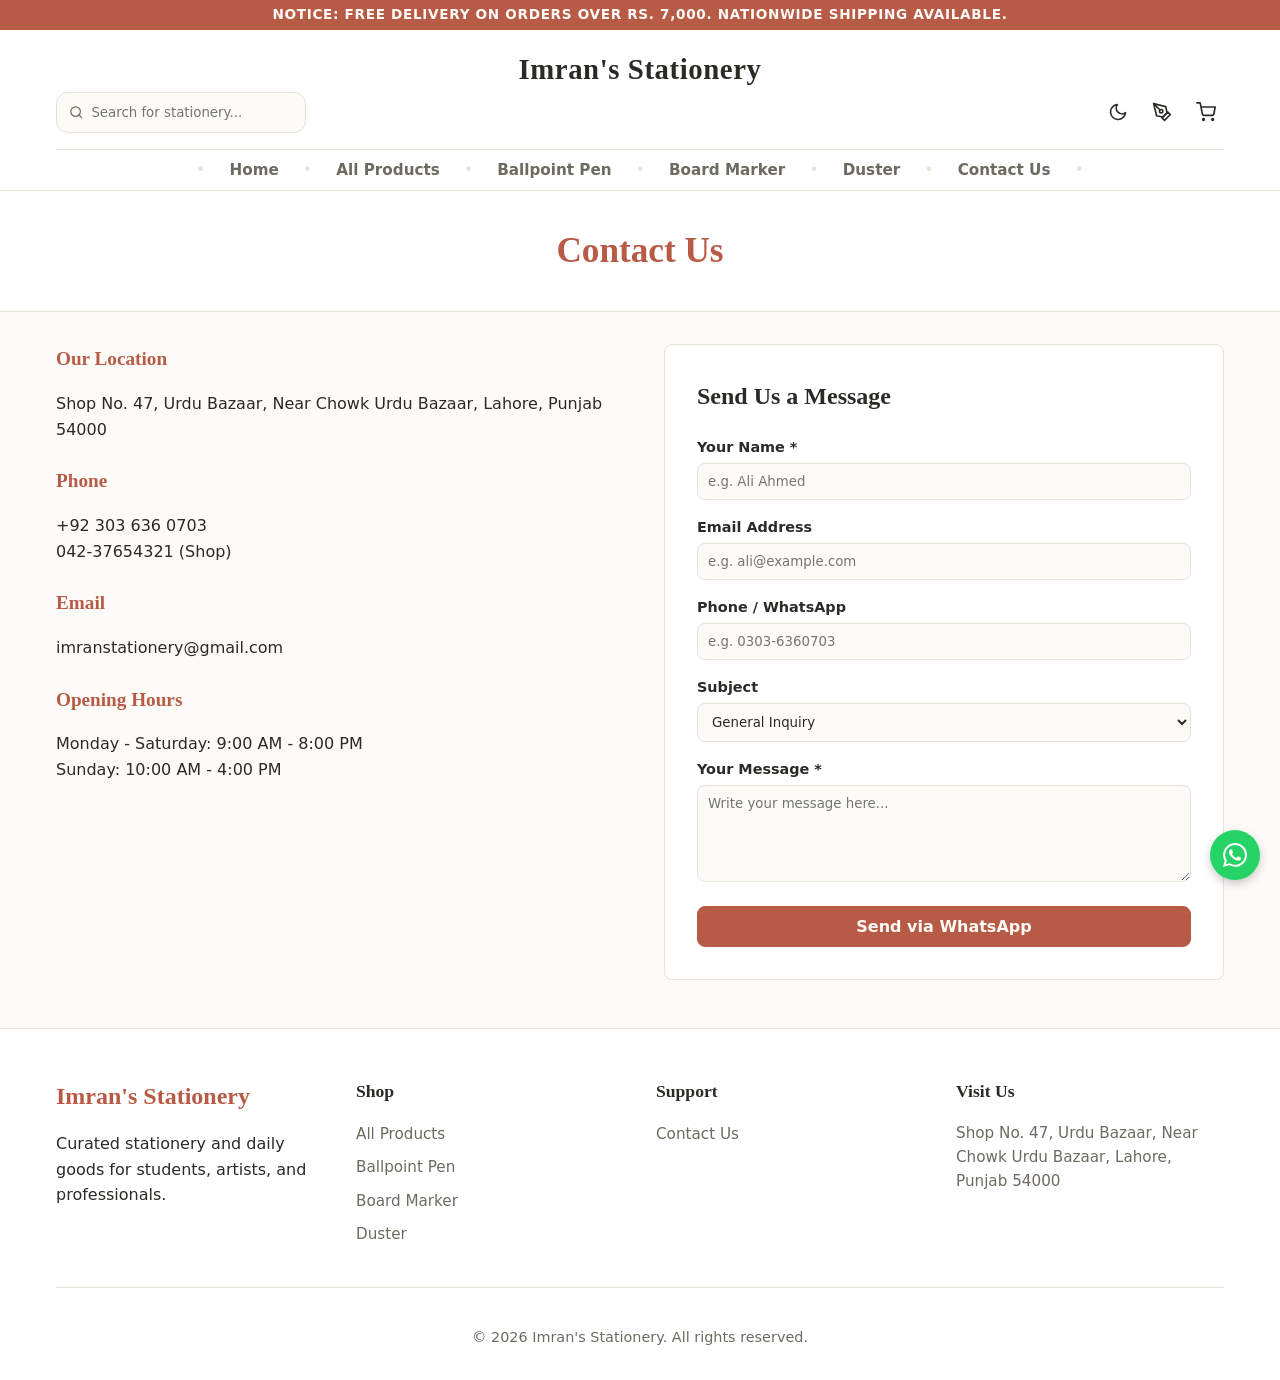
<file: contact.html>
<!DOCTYPE html>
<html lang="en">
<head>
  <meta charset="UTF-8" />
  <meta name="color-scheme" content="light">
  <meta name="viewport" content="width=device-width, initial-scale=1.0" />
  <meta name="description" content="Contact Imran's Stationery - Urdu Bazaar, Lahore. Phone, WhatsApp, email or visit us." />
  <title>Contact - Imran's Stationery</title>
  <link rel="stylesheet" href="css/style.css?v=7" />
  <link rel="icon" href="images/placeholder.svg" />
  <script src="js/config.js?v=7"></script>
  <meta property="og:title" content="Contact Us - Imran's Stationery" />
  <meta property="og:description" content="Get in touch with Imran's Stationery." />
  <meta property="og:image" content="images/placeholder.svg" />
  <!-- UPDATE og:url to the real domain before going live -->
  <meta property="og:url" content="https://imransstationery.example.com/contact.html" />
</head>
<body class="contact-page">

  <!-- Injected Header -->
  <div id="layout-header"></div>

  <main>
    <div class="page-banner">
      <div class="container">
        <h1>Contact Us</h1>
      </div>
    </div>

    <section class="contact-section" aria-labelledby="contact-heading">
      <div class="container">
        <h2 class="visually-hidden" id="contact-heading">Contact Details</h2>

        <div class="contact-grid">
          <div class="contact-info">
            <div class="contact-item">
              <div>
                <h3>Our Location</h3>
                <p data-address></p>
              </div>
            </div>

            <div class="contact-item">
              <div>
                <h3>Phone</h3>
                <p>
                  <a href="#" data-phone></a><br />
                  <a href="#" data-shop-phone></a> (Shop)
                </p>
              </div>
            </div>

            <div class="contact-item">
              <div>
                <h3>Email</h3>
                <p><a href="#" data-email></a></p>
              </div>
            </div>

            <div class="contact-item">
              <div>
                <h3>Opening Hours</h3>
                <p>
                  Monday - Saturday: 9:00 AM - 8:00 PM<br />
                  Sunday: 10:00 AM - 4:00 PM
                </p>
              </div>
            </div>
          </div>

          <div class="contact-form-card">
            <h2>Send Us a Message</h2>
            <form id="contact-form" novalidate>
              <div class="form-group">
                <label for="name">Your Name *</label>
                <input type="text" id="name" name="name" placeholder="e.g. Ali Ahmed" required />
              </div>
              <div class="form-group">
                <label for="email">Email Address</label>
                <input type="email" id="email" name="email" placeholder="e.g. ali@example.com" />
              </div>
              <div class="form-group">
                <label for="phone">Phone / WhatsApp</label>
                <input type="tel" id="phone" name="phone" data-phone-placeholder />
              </div>
              <div class="form-group">
                <label for="subject">Subject</label>
                <select id="subject" name="subject">
                  <option value="general">General Inquiry</option>
                  <option value="order">Place a Bulk Order</option>
                  <option value="availability">Product Availability</option>
                  <option value="other">Other</option>
                </select>
              </div>
              <div class="form-group" id="other-subject-group" style="display: none;">
                <label for="other-subject">Please specify</label>
                <input type="text" id="other-subject" name="other-subject" placeholder="What is this regarding?" />
              </div>
              <div class="form-group">
                <label for="message">Your Message *</label>
                <textarea id="message" name="message" rows="5" placeholder="Write your message here..." required></textarea>
              </div>
              <button type="submit" class="btn btn-primary btn-block">Send via WhatsApp</button>
              <div id="form-feedback" class="form-feedback" role="alert" aria-live="assertive"></div>
            </form>
          </div>
        </div>
      </div>
    </section>
  </main>

  <!-- Injected Footer & Cart -->
  <div id="layout-footer"></div>
  <div id="layout-cart"></div>

  <script src="js/layout.js?v=7"></script>
  <script src="js/cart.js?v=7"></script>
  <script src="js/contact.js?v=7"></script>

</body>
</html>
</file>
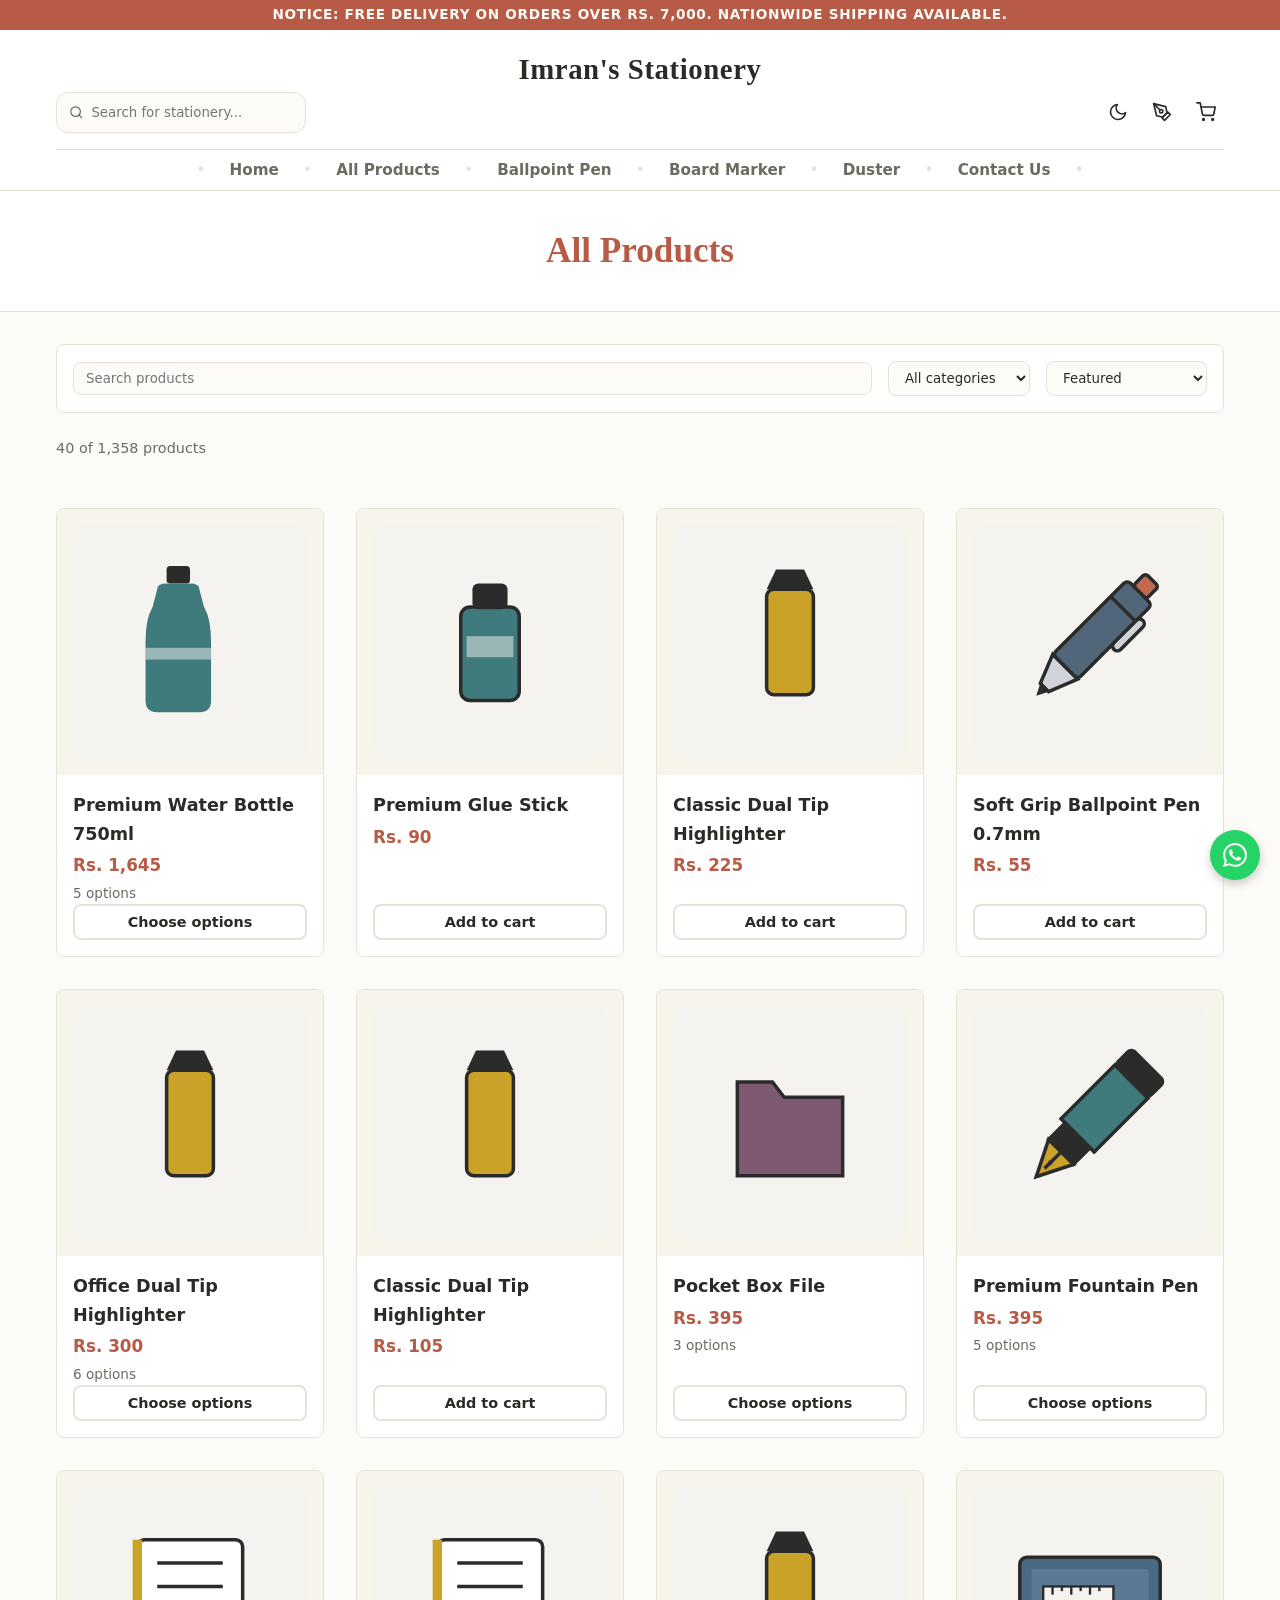
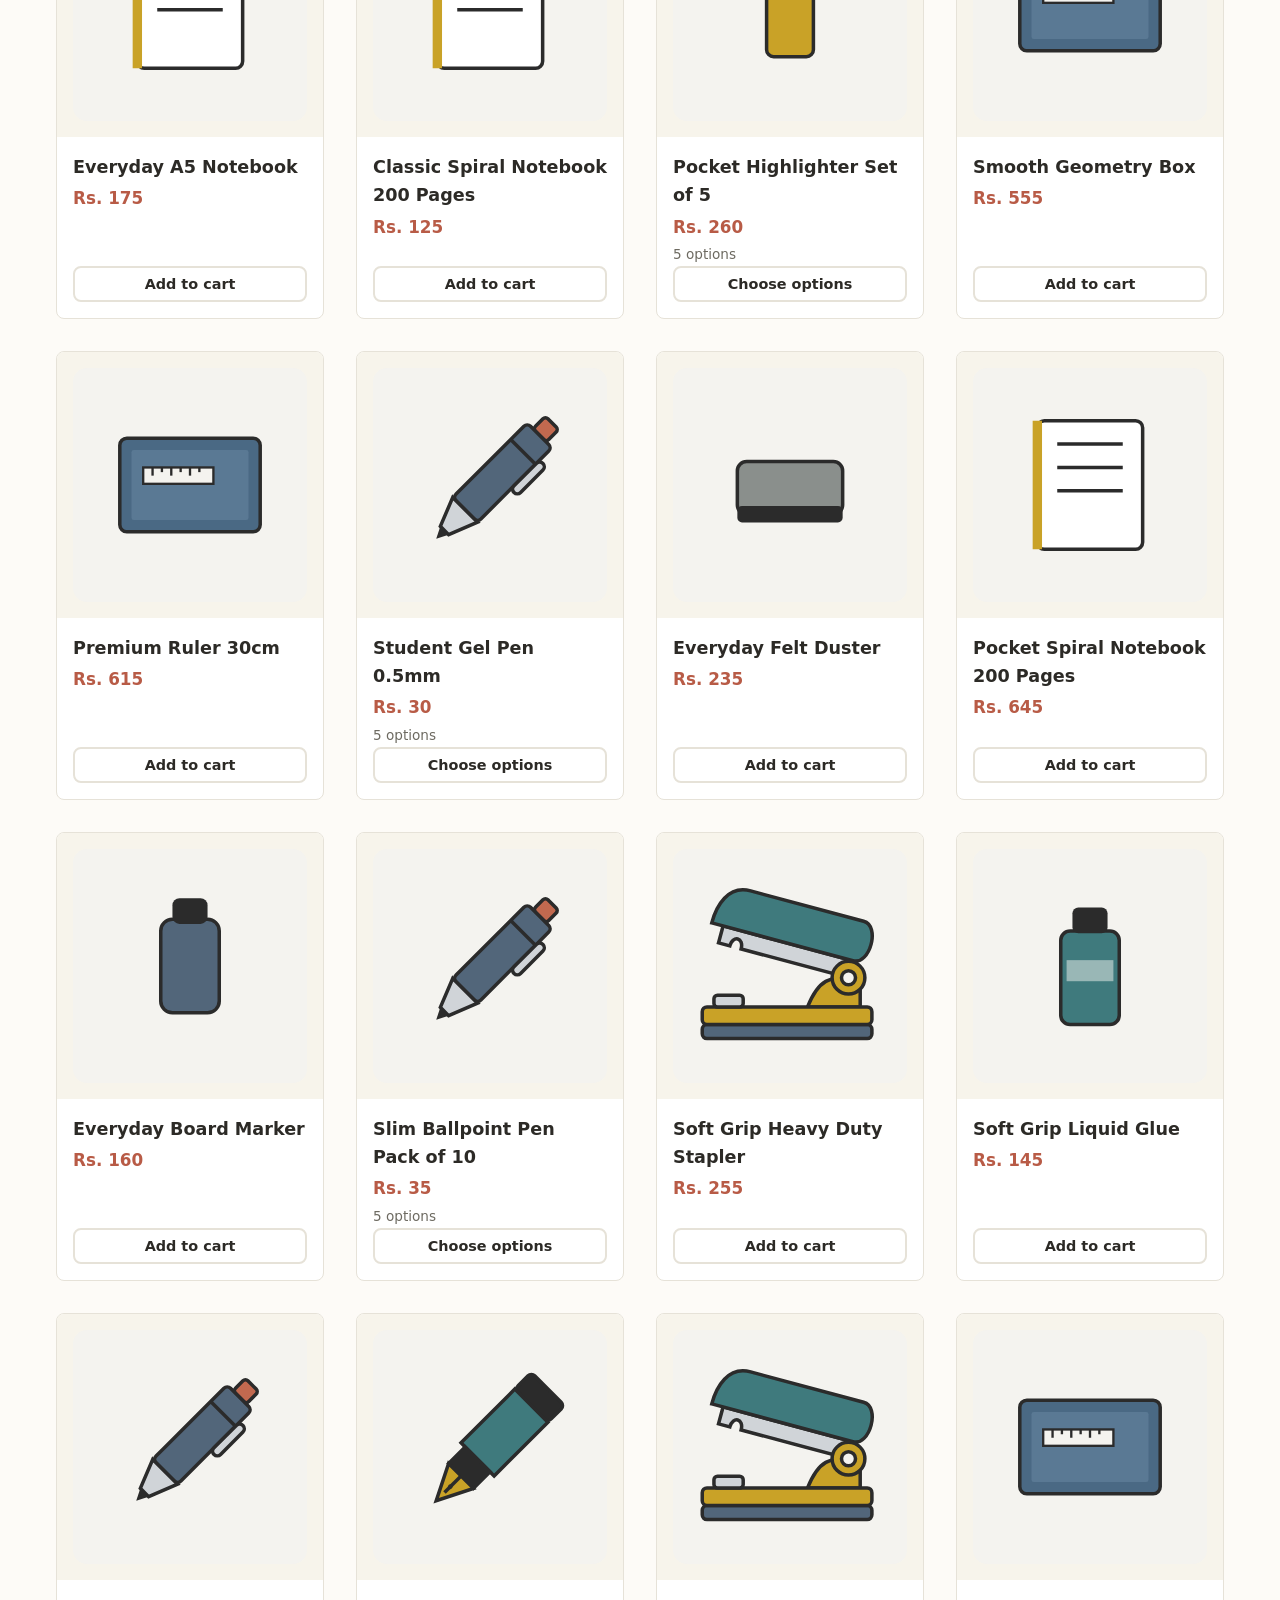
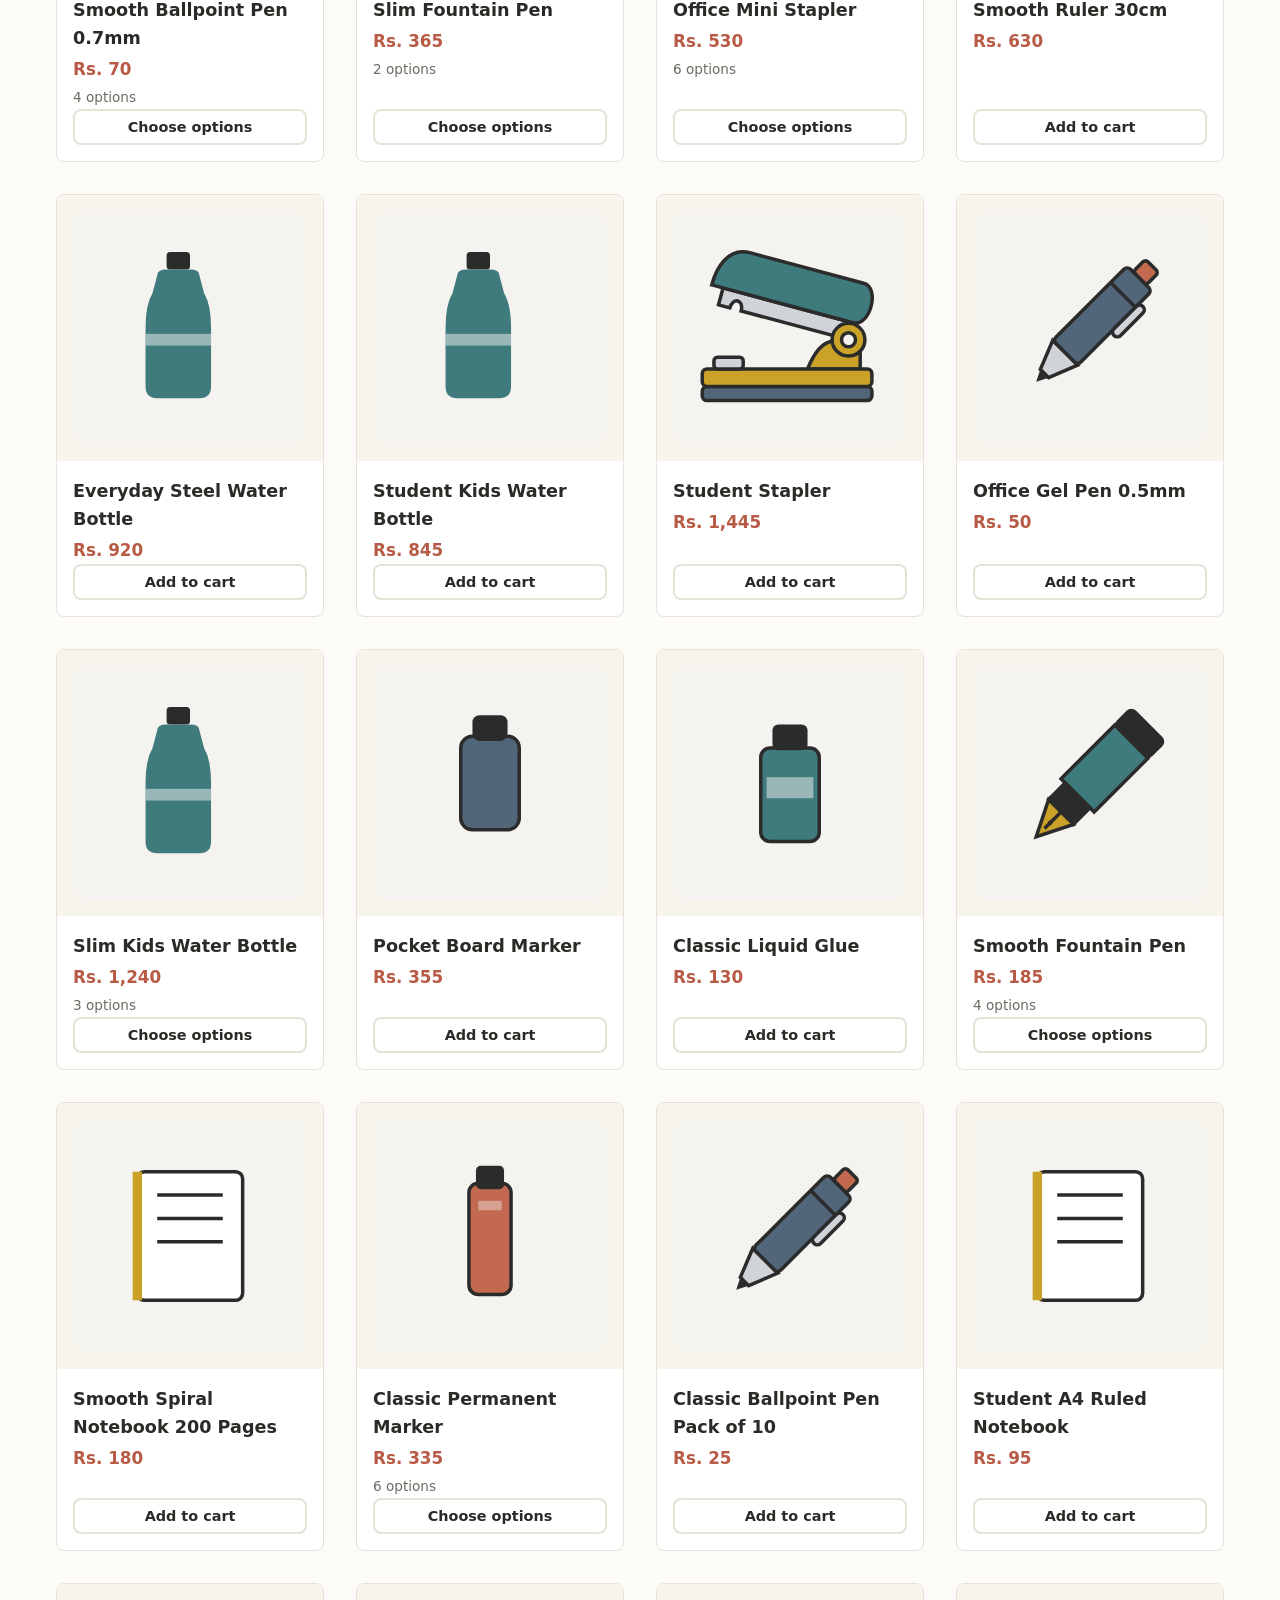
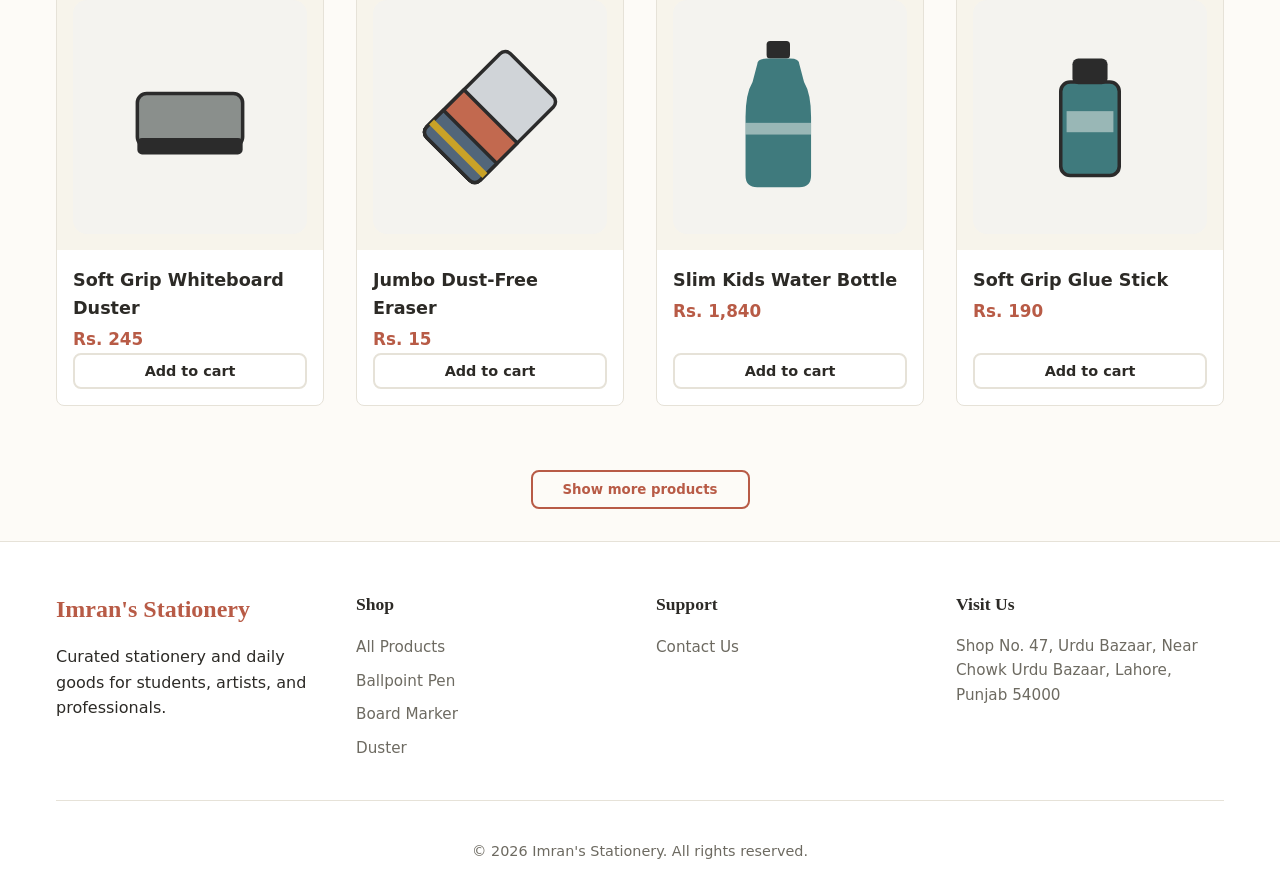
<file: products.html>
<!DOCTYPE html>
<html lang="en">
<head>
  <meta charset="UTF-8" />
  <meta name="color-scheme" content="light">
  <meta name="viewport" content="width=device-width, initial-scale=1.0" />
  <meta name="description" content="Browse all stationery products at Imran's Stationery, Urdu Bazaar, Lahore." />
  <title>Products - Imran's Stationery</title>
  <link rel="stylesheet" href="css/style.css?v=7" />
  <link rel="icon" href="images/placeholder.svg" />
  <script src="js/config.js?v=7"></script>
  <meta property="og:title" content="Products - Imran's Stationery" />
  <meta property="og:description" content="Browse all stationery products at Imran's Stationery." />
  <meta property="og:image" content="images/placeholder.svg" />
  <!-- UPDATE og:url to the real domain before going live -->
  <meta property="og:url" content="https://imransstationery.example.com/products.html" />
</head>
<body class="products-page">

  <!-- Injected Header -->
  <div id="layout-header"></div>

  <main>
    <div class="page-banner">
      <div class="container">
        <h1>All Products</h1>
      </div>
    </div>

    <section class="products-catalog" aria-labelledby="products-heading">
      <div class="container">
        <h2 id="products-heading" class="visually-hidden">Product Catalog</h2>
        
        <div id="toolbar" class="catalog-tools"></div>
        <p class="catalog-count"><span id="product-count">Loading...</span></p>

        <div id="products-grid" class="products-grid" role="list" aria-label="Products"></div>
      </div>
    </section>
  </main>

  <!-- Injected Footer & Cart -->
  <div id="layout-footer"></div>
  <div id="layout-cart"></div>

  <script src="js/layout.js?v=7"></script>
  <script src="js/cart.js?v=7"></script>
  <script src="js/products.js?v=7"></script>

</body>
</html>
</file>
<file: css/style.css>
/* style.css - Imran's Stationery | Vintage Classic Redesign */

/* --- Variables --- */
:root {
  color-scheme: light;
  --color-primary:   #B85B46; /* Terracotta */
  --color-primary-hover: #9E4E3C;
  --color-bg:        #FDFBF7; /* Warm cream */
  --color-surface:   #FFFFFF; /* White for cards */
  --color-text:      #2C2A26; /* Warm dark grey */
  --color-muted:     #6D6A61; /* Medium warm grey */
  --color-border:    #E6E2D8; /* Soft warm border */
  --color-accent:    #6B705C; /* Olive */
  --color-whatsapp:  #25D366;
  --img-bg:          #F7F4EB;

  --font-heading: 'Merriweather', 'Georgia', 'Times New Roman', serif;
  --font-body:    'Nunito', 'Segoe UI', system-ui, sans-serif;

  --radius:      8px;
  --radius-lg:   12px;
  --transition:  0.25s ease-in-out;

  --sp-xs:  0.25rem;
  --sp-sm:  0.5rem;
  --sp-md:  1rem;
  --sp-lg:  1.5rem;
  --sp-xl:  2rem;
  --sp-2xl: 3rem;
}

[data-theme="dark"] {
  --color-primary:       #D4806E;
  --color-primary-hover: #E09585;
  --color-bg:            #1C1A17;
  --color-surface:       #2A2723;
  --color-text:          #F0EDE6;
  --color-muted:         #A8A49B;
  --color-border:        #3E3B35;
  --color-accent:        #94997E;
  --img-bg:              #33302B;
}

/* --- Base --- */
*, *::before, *::after { box-sizing: border-box; }
body {
  margin: 0;
  font-family: var(--font-body);
  background-color: var(--color-bg);
  color: var(--color-text);
  line-height: 1.6;
}
h1, h2, h3, h4, h5, h6 {
  font-family: var(--font-heading);
  font-weight: 700;
  margin-top: 0;
  color: var(--color-text);
}
a { color: inherit; text-decoration: none; transition: color var(--transition); }
img, svg { display: block; max-width: 100%; height: auto; }
button { font-family: inherit; cursor: pointer; border: none; background: none; color: inherit; }
.container { max-width: 1200px; margin: 0 auto; padding: 0 var(--sp-md); }
.visually-hidden { position: absolute; width: 1px; height: 1px; padding: 0; margin: -1px; overflow: hidden; clip: rect(0,0,0,0); border: 0; }

/* --- Buttons --- */
.btn {
  display: inline-flex; justify-content: center; align-items: center;
  padding: 10px 20px;
  border-radius: var(--radius);
  font-weight: 600;
  text-align: center;
  transition: all var(--transition);
  font-size: 1rem;
  text-decoration: none;
}
.btn-primary { background-color: var(--color-primary); color: var(--color-bg);
  border: 1px solid var(--color-primary);
}
.btn-primary:hover { background-color: var(--color-primary-hover); }
.btn-outline {
  border: 2px solid var(--color-border);
  color: var(--color-text);
  background-color: transparent;
}
.btn-outline:hover {
  border-color: var(--color-primary);
  color: var(--color-primary);
}
.btn-block { width: 100%; }

.card-action {
  margin-top: auto;
  padding: 8px;
  font-size: 0.9rem;
}

.card-action:hover {
  background: var(--color-primary);
  color: var(--color-bg);
  border-color: var(--color-primary);
}

/* --- Header Layout --- */
.announcement-bar {
  background-color: var(--color-primary);
  color: var(--color-bg);
  text-align: center;
  padding: var(--sp-xs) var(--sp-md);
  font-size: 0.85rem;
  font-weight: 600;
  letter-spacing: 0.05em;
  text-transform: uppercase;
}

.site-header {
  background-color: var(--color-surface);
  border-bottom: 1px solid var(--color-border);
  position: sticky;
  top: 0; z-index: 100;
}

.header-main {
  display: grid;
  grid-template-columns: 1fr auto 1fr;
  align-items: center;
  padding: var(--sp-md) 0;
}

.desktop-only { display: none; }
@media (min-width: 768px) {
  .desktop-only { display: block; }
}
.mobile-only { display: block; }
@media (min-width: 768px) {
  .mobile-only { display: none; }
}

.nav-logo {
  font-family: var(--font-heading);
  font-size: 1.8rem;
  font-weight: 700;
  letter-spacing: 0.02em;
  color: var(--color-text);
  grid-column: 2;
  text-align: center;
}

.header-search { grid-column: 1; }
.search-form {
  display: flex; align-items: center;
  background-color: var(--color-bg);
  border: 1px solid var(--color-border);
  border-radius: var(--radius-lg);
  padding: 4px 12px;
  max-width: 250px;
}
.search-form svg { color: var(--color-muted); margin-right: 8px; }
.search-form input {
  border: none; background: transparent;
  padding: 8px 0; outline: none; width: 100%;
  color: var(--color-text);
  font-family: var(--font-body);
}

.header-icons {
  grid-column: 3;
  display: flex; justify-content: flex-end; gap: var(--sp-sm);
}
.icon-btn {
  padding: 8px; border-radius: 50%;
  position: relative; transition: background-color var(--transition);
}
.icon-btn:hover { background-color: var(--color-bg); }
.cart-badge {
  position: absolute; top: 0; right: 0;
  background-color: var(--color-primary); color: var(--color-bg);
  font-size: 0.7rem; font-weight: bold;
  height: 18px; min-width: 18px; border-radius: 9px;
  display: flex; align-items: center; justify-content: center;
  padding: 0 4px; opacity: 0; transform: scale(0.8);
  transition: all var(--transition);
}
.cart-badge.has-items { opacity: 1; transform: scale(1); }

/* --- Navigation Links --- */
.header-nav {
  border-top: 1px solid var(--color-border);
  background-color: var(--color-surface);
}
.nav-menu {
  list-style: none; margin: 0; padding: 0;
  display: flex; justify-content: center; flex-wrap: wrap;
  gap: var(--sp-lg);
}
.nav-menu li { display: flex; align-items: center; }
.nav-menu li::after { content: '\2022'; margin-left: var(--sp-lg); color: var(--color-border); }
.nav-menu li:first-child::before { content: '\2022'; margin-right: var(--sp-lg); color: var(--color-border); }
.nav-link {
  display: block; padding: var(--sp-sm) 0;
  font-size: 0.95rem; font-weight: 600;
  color: var(--color-muted);
  position: relative;
}
.nav-link:hover { color: var(--color-primary); }

@media (max-width: 767px) {
  .header-main { grid-template-columns: 1fr auto; }
  .nav-logo { grid-column: 1; text-align: left; }
  .header-icons { grid-column: 2; }
  .header-nav {
    display: none; width: 100%; position: absolute; left: 0;
    top: 100%; background: var(--color-surface);
    border-bottom: 1px solid var(--color-border);
    box-shadow: 0 4px 12px rgba(0,0,0,0.05);
  }
  .header-nav.open { display: block; }
  .nav-menu { flex-direction: column; gap: 0; }
  .nav-menu li { width: 100%; border-bottom: 1px solid var(--color-border); }
  .nav-menu li::after, .nav-menu li:first-child::before { display: none; }
  .nav-link { padding: var(--sp-md); }
}

/* --- Hero Section --- */
.hero-section {
  background-color: var(--color-surface);
  text-align: center;
  padding: var(--sp-2xl) var(--sp-md);
  border-bottom: 1px solid var(--color-border);
}
.hero-image-slot { display: none; }
.hero-content h1 { font-size: 2.5rem; margin-bottom: var(--sp-md); color: var(--color-primary); }
.hero-content p { font-size: 1.1rem; color: var(--color-muted); margin-bottom: var(--sp-lg); max-width: 600px; margin-inline: auto; }
.btn-hero { background-color: var(--color-primary); color: var(--color-bg); padding: 12px 30px; font-size: 1.1rem; }

/* --- Product Cards --- */
.products-grid {
  display: grid;
  grid-template-columns: repeat(auto-fill, minmax(240px, 1fr));
  gap: var(--sp-xl); padding: var(--sp-xl) 0;
}
.product-card {
  background: var(--color-surface);
  border: 1px solid var(--color-border);
  border-radius: var(--radius);
  overflow: hidden;
  cursor: pointer;
  transition: transform var(--transition), box-shadow var(--transition);
  display: flex; flex-direction: column;
}
.product-card:hover {
  transform: translateY(-4px);
  box-shadow: 0 8px 24px rgba(0,0,0,0.05);
}
.product-img-wrap { position: relative; aspect-ratio: 1; background: var(--img-bg); padding: var(--sp-md); display: flex; align-items: center; justify-content: center; }
.product-img-wrap img {
  width: 100%; height: 100%; object-fit: contain;
}
.product-info { padding: var(--sp-md); display: flex; flex-direction: column; flex-grow: 1; }
.product-name { font-size: 1.1rem; margin-bottom: var(--sp-xs); font-family: var(--font-body); }
.product-price { font-size: 1.05rem; font-weight: 700; color: var(--color-primary); margin: 0; }
.card-meta { font-size: 0.85rem; color: var(--color-muted); margin: 4px 0 0 0; }
.card-btn { margin-top: auto; padding: 8px; font-size: 0.9rem; }

/* --- Categories Section --- */
.section-title { text-align: center; font-size: 2rem; margin: var(--sp-2xl) 0 var(--sp-lg); }
.category-tiles-grid {
  display: grid; grid-template-columns: repeat(auto-fit, minmax(180px, 1fr));
  gap: var(--sp-lg); padding-bottom: var(--sp-2xl);
}
.category-tile {
  text-align: center; border: 1px solid var(--color-border);
  border-radius: var(--radius); padding: var(--sp-lg);
  background: var(--color-surface); transition: all var(--transition);
}
.category-tile:hover { border-color: var(--color-primary); box-shadow: 0 4px 12px rgba(0,0,0,0.05); }
.tile-img-wrap {
  aspect-ratio: 1; background: var(--img-bg); border-radius: 50%;
  margin: 0 auto var(--sp-md); padding: var(--sp-md); max-width: 120px;
}
.tile-img-wrap img { width: 100%; height: 100%; object-fit: contain; }
.category-tile h3 { margin: 0 0 var(--sp-xs) 0; font-family: var(--font-body); font-size: 1.1rem; }
.view-link { font-size: 0.85rem; color: var(--color-primary); font-weight: 600; }

.view-all-container { text-align: center; margin: var(--sp-lg) 0 var(--sp-2xl); }

/* --- Contact & Misc --- */
.page-banner { background: var(--color-surface); padding: var(--sp-xl) 0; border-bottom: 1px solid var(--color-border); text-align: center; margin-bottom: var(--sp-xl); }
.page-banner h1 { margin: 0; font-size: 2.2rem; color: var(--color-primary); }
.contact-grid { display: grid; grid-template-columns: 1fr 1fr; gap: var(--sp-2xl); margin-bottom: var(--sp-2xl); }
.contact-info h3 { color: var(--color-primary); font-size: 1.2rem; margin-bottom: var(--sp-xs); }
.contact-item { margin-bottom: var(--sp-lg); }
.contact-form-card { background: var(--color-surface); padding: var(--sp-xl); border: 1px solid var(--color-border); border-radius: var(--radius); }
.form-group { margin-bottom: var(--sp-md); }
.form-group label { display: block; font-weight: 600; margin-bottom: var(--sp-xs); font-size: 0.9rem; }
.form-group input, .form-group select, .form-group textarea {
  width: 100%; padding: 10px; border: 1px solid var(--color-border); border-radius: var(--radius);
  font-family: inherit; background: var(--color-bg); color: var(--color-text);
}
@media (max-width: 767px) { .contact-grid { grid-template-columns: 1fr; } }

/* --- Cart Panel --- */
.cart-overlay { position: fixed; inset: 0; background: rgba(0,0,0,0.5); z-index: 999; opacity: 0; pointer-events: none; transition: opacity var(--transition); }
.cart-overlay.open { opacity: 1; pointer-events: auto; }
.cart-panel {
  position: fixed; top: 0; right: 0; bottom: 0; width: 100%; max-width: 400px;
  background: var(--color-surface); z-index: 1000;
  transform: translateX(100%); transition: transform 0.3s cubic-bezier(0.4, 0, 0.2, 1);
  display: flex; flex-direction: column; border-left: 1px solid var(--color-border);
}
.cart-panel.open { transform: translateX(0); }
.cart-panel-header { display: flex; align-items: center; justify-content: space-between; padding: var(--sp-md); border-bottom: 1px solid var(--color-border); }
.cart-panel-header h2 { margin: 0; font-size: 1.2rem; }
.cart-close-btn { padding: 4px; border-radius: 50%; }
.cart-close-btn:hover { background: var(--color-bg); }
.cart-items-list { flex-grow: 1; overflow-y: auto; padding: var(--sp-md); }
.cart-item { display: flex; gap: var(--sp-md); padding-bottom: var(--sp-md); border-bottom: 1px solid var(--color-border); margin-bottom: var(--sp-md); position: relative; }
.cart-item-img { width: 70px; height: 70px; object-fit: contain; background: var(--img-bg); border-radius: 4px; }
.cart-item-details { flex-grow: 1; }
.cart-item-name { display: block; font-weight: 600; font-size: 0.95rem; margin-bottom: 2px; }
.cart-item-color { display: block; font-size: 0.8rem; color: var(--color-muted); margin-bottom: 4px; }
.cart-item-price { display: block; font-weight: 700; color: var(--color-primary); font-size: 0.9rem; margin-bottom: 8px; }
.qty-controls { display: flex; align-items: center; border: 1px solid var(--color-border); border-radius: 4px; width: fit-content; }
.qty-btn { padding: 2px 8px; background: var(--color-bg); }
.qty-input { width: 40px; text-align: center; border: none; border-left: 1px solid var(--color-border); border-right: 1px solid var(--color-border); background: transparent; font-family: inherit; color: inherit; padding: 2px 0; }
.cart-item-remove { position: absolute; top: 0; right: 0; color: var(--color-muted); font-size: 1.2rem; padding: 4px; }
.cart-item-remove:hover { color: #dc2626; }
.cart-empty { text-align: center; color: var(--color-muted); margin-top: var(--sp-xl); }
.cart-footer { display: flex; flex-direction: column; padding: var(--sp-md); border-top: 1px solid var(--color-border); background: var(--color-bg); }
.cart-total-row { display: flex; justify-content: space-between; margin-bottom: 8px; font-size: 0.95rem; }
.cart-grand-total { font-size: 1.1rem; font-weight: 700; color: var(--color-primary); margin-top: 12px; padding-top: 12px; border-top: 1px dashed var(--color-border); margin-bottom: 16px; }
.cart-courier-note { font-size: 0.8rem; color: var(--color-muted); text-align: center; margin-bottom: 12px; }

/* --- Footer --- */
.site-footer { background-color: var(--color-surface); border-top: 1px solid var(--color-border); padding: var(--sp-2xl) 0 var(--sp-md); margin-top: auto; }
.footer-grid { display: grid; grid-template-columns: repeat(auto-fit, minmax(200px, 1fr)); gap: var(--sp-xl); margin-bottom: var(--sp-xl); }
.footer-brand { font-family: var(--font-heading); font-size: 1.5rem; margin-bottom: var(--sp-sm); color: var(--color-primary); }
.footer-col h4 { margin-bottom: var(--sp-md); font-size: 1.1rem; }
.footer-col ul { list-style: none; padding: 0; margin: 0; }
.footer-col ul li { margin-bottom: 8px; }
.footer-col ul li a { color: var(--color-muted); font-size: 0.95rem; }
.footer-col ul li a:hover { color: var(--color-primary); }
.footer-col address { font-style: normal; color: var(--color-muted); font-size: 0.95rem; line-height: 1.6; }
.footer-bottom { text-align: center; padding-top: var(--sp-lg); border-top: 1px solid var(--color-border); color: var(--color-muted); font-size: 0.9rem; }
.whatsapp-float { position: fixed; bottom: 20px; right: 20px; background-color: var(--color-whatsapp); color: white; width: 50px; height: 50px; border-radius: 50%; display: flex; justify-content: center; align-items: center; box-shadow: 0 4px 10px rgba(0,0,0,0.2); z-index: 100; transition: transform var(--transition); }
.whatsapp-float:hover { transform: scale(1.1); }

/* --- Catalog & Quick View --- */
.catalog-tools { display: flex; gap: var(--sp-md); flex-wrap: wrap; margin-bottom: var(--sp-lg); align-items: center; background: var(--color-surface); padding: var(--sp-md); border-radius: var(--radius); border: 1px solid var(--color-border); }
.catalog-tools input, .catalog-tools select { padding: 8px 12px; border: 1px solid var(--color-border); border-radius: var(--radius); background: var(--color-bg); font-family: inherit; color: inherit; }
.catalog-tools input { flex-grow: 1; min-width: 200px; }
.catalog-count { color: var(--color-muted); font-size: 0.9rem; margin-bottom: var(--sp-md); }
.catalog-more { display: block; margin: var(--sp-xl) auto; padding: 10px 30px; font-weight: 600; border: 2px solid var(--color-primary); background: transparent; color: var(--color-primary); border-radius: var(--radius); transition: all var(--transition); }
.catalog-more:hover { background: var(--color-primary); color: var(--color-bg); }

.qv { border: none; padding: 0; position: relative; border-radius: var(--radius-lg); background: var(--color-surface); color: var(--color-text); max-width: 800px; width: 95%; max-height: 90vh; overflow-y: auto; box-shadow: 0 10px 30px rgba(0,0,0,0.2); }
.qv::backdrop { background: rgba(0,0,0,0.6); }
.qv-close { position: absolute; top: 15px; right: 15px; background: var(--color-surface); border: none; font-size: 1.5rem; width: 32px; height: 32px; border-radius: 50%; cursor: pointer; display: flex; align-items: center; justify-content: center; z-index: 10; color: var(--color-text); }
.qv-img { width: 100%; height: 350px; object-fit: contain; background: var(--img-bg); }
.qv-body { padding: var(--sp-xl); }
.qv-name { font-size: 1.8rem; margin-bottom: 8px; color: var(--color-primary); padding-right: 60px; }
.qv-price { font-size: 1.3rem; font-weight: 700; color: var(--color-text); margin-bottom: 16px; }
.qv-desc { color: var(--color-muted); margin-bottom: var(--sp-xl); }
.qv-swatches { display: flex; gap: 10px; margin-bottom: var(--sp-lg); align-items: center; flex-wrap: wrap; }
.swatch { width: 32px; height: 32px; border-radius: 50%; border: 2px solid transparent; cursor: pointer; transition: transform var(--transition); box-shadow: 0 2px 4px rgba(0,0,0,0.1); }
.swatch:hover { transform: scale(1.1); }
.swatch.selected { border-color: var(--color-primary); transform: scale(1.1); }
.selected-color-name { font-size: 0.9rem; font-weight: 600; margin-left: 10px; color: var(--color-muted); }
.qv-row { display: flex; gap: var(--sp-md); align-items: center; }
.card-qty-wrap { display: flex; align-items: center; border: 1px solid var(--color-border); border-radius: var(--radius); overflow: hidden; background: var(--color-bg); }
.card-qty-wrap button { padding: 10px 15px; background: transparent; font-weight: bold; }
.card-qty-input { width: 50px; text-align: center; border: none; border-left: 1px solid var(--color-border); border-right: 1px solid var(--color-border); padding: 10px 0; background: transparent; font-family: inherit; color: inherit; }
.qv-add { background: var(--color-primary); color: var(--color-bg); padding: 12px 24px; border-radius: var(--radius); font-weight: 600; flex-grow: 1; transition: background var(--transition); border: none; }
.qv-add:hover { background: var(--color-primary-hover); }

/* --- Reviews --- */
.qv-reviews { margin-top: var(--sp-xl); text-align: left; border-top: 1px solid var(--color-border); padding-top: var(--sp-lg); }
.qv-reviews h3 { font-size: 1.3rem; margin-bottom: var(--sp-md); }
.review-item { padding: var(--sp-md); border: 1px solid var(--color-border); background: var(--color-bg); border-radius: var(--radius); margin-bottom: var(--sp-md); }
.review-item strong { color: var(--color-primary); }
.review-item small { color: var(--color-muted); margin-left: 8px; }
.review-item p { margin: 8px 0 0 0; }
@media (min-width: 768px) {
  .qv[open] { display: grid; grid-template-columns: 1fr 1fr; align-items: start; }
  .qv-img { height: 100%; position: sticky; top: 0; border-right: 1px solid var(--color-border); }
}



/* ============================================================
   MODERN THEME — Crisp, Minimalist, Bungu-Inspired
   ============================================================ */

[data-design="modern"] {
  --color-primary:       #111111;
  --color-primary-hover: #333333;
  --color-bg:            #ffffff;
  --color-surface:       #ffffff;
  --color-text:          #111111;
  --color-muted:         #666666;
  --color-border:        #eaeaea;
  --color-accent:        #111111;
  --img-bg:              #f4f3ef;

  --font-heading: 'Inter', -apple-system, BlinkMacSystemFont, 'Segoe UI', system-ui, sans-serif;
  --font-body:    'Inter', -apple-system, BlinkMacSystemFont, 'Segoe UI', system-ui, sans-serif;

  --radius:    0px;
  --radius-lg: 0px;
}

[data-design="modern"][data-theme="dark"] {
  --color-primary:       #ffffff;
  --color-primary-hover: #cccccc;
  --color-bg:            #111111;
  --color-surface:       #1a1a1a;
  --color-text:          #f0f0f0;
  --color-muted:         #999999;
  --color-border:        #2a2a2a;
  --color-accent:        #ffffff;
  --img-bg:              #222222;
}

/* --- Modern: Announcement Bar --- */
[data-design="modern"] .announcement-bar {
  background-color: #111;
  color: #fff;
  font-size: 0.8rem;
  letter-spacing: 0.12em;
  text-transform: uppercase;
  font-weight: 400;
}

/* --- Modern: Header --- */
[data-design="modern"] .site-header {
  border-bottom: 1px solid var(--color-border);
}
[data-design="modern"] .nav-logo {
  font-family: var(--font-heading);
  font-weight: 400;
  font-size: 1.4rem;
  letter-spacing: 0.08em;
  text-transform: lowercase;
}
[data-design="modern"] .search-form {
  border-radius: 0;
  border: 1px solid var(--color-border);
}
[data-design="modern"] .header-nav {
  border-top: none;
}
[data-design="modern"] .nav-menu { gap: var(--sp-xl); }
[data-design="modern"] .nav-menu li::after { margin-left: var(--sp-xl); }
[data-design="modern"] .nav-menu li:first-child::before { margin-right: var(--sp-xl); }

[data-design="modern"] .nav-link {
  font-weight: 400;
  font-size: 0.85rem;
  letter-spacing: 0.06em;
  text-transform: uppercase;
  color: var(--color-muted);
}
[data-design="modern"] .nav-link:hover {
  color: var(--color-text);
}

/* --- Modern: Hero Section --- */
[data-design="modern"] .hero-section {
  background: var(--img-bg);
  padding: var(--sp-2xl) var(--sp-md) 4rem;
  border-bottom: none;
}
[data-design="modern"] .hero-content h1 {
  font-weight: 300;
  font-size: 3rem;
  letter-spacing: -0.02em;
  color: var(--color-text);
  text-transform: none;
}
[data-design="modern"] .hero-content p {
  font-size: 1rem;
  font-weight: 400;
  color: var(--color-muted);
}
[data-design="modern"] .btn-hero {
  background: var(--color-text);
  color: var(--color-bg);
  border: 1px solid var(--color-text);
  font-size: 0.85rem;
  letter-spacing: 0.08em;
  text-transform: uppercase;
  font-weight: 400;
  padding: 14px 32px;
}
[data-design="modern"] .btn-hero:hover {
  background: transparent;
  color: var(--color-text);
}

/* --- Modern: Section Titles --- */
[data-design="modern"] .section-title {
  font-weight: 300;
  font-size: 1.8rem;
  letter-spacing: -0.01em;
  text-transform: none;
}

/* --- Modern: Category Tiles (Circular) --- */
[data-design="modern"] .category-tiles-grid {
  grid-template-columns: repeat(auto-fit, minmax(140px, 1fr));
  gap: var(--sp-xl);
}
[data-design="modern"] .category-tile {
  border: none;
  background: transparent;
  padding: var(--sp-md);
}
[data-design="modern"] .category-tile:hover {
  border-color: transparent;
  box-shadow: none;
}
[data-design="modern"] .tile-img-wrap {
  background: var(--img-bg);
  border-radius: 50%;
  max-width: 140px;
  padding: var(--sp-lg);
  transition: transform var(--transition), box-shadow var(--transition);
}
[data-design="modern"] .category-tile:hover .tile-img-wrap {
  transform: scale(1.05);
  box-shadow: 0 8px 24px rgba(0,0,0,0.08);
}
[data-design="modern"] .category-tile h3 {
  font-weight: 400;
  font-size: 0.95rem;
  letter-spacing: 0.02em;
  margin-top: var(--sp-sm);
}
[data-design="modern"] .view-link {
  font-size: 0.8rem;
  font-weight: 400;
  color: var(--color-muted);
  letter-spacing: 0.04em;
}

/* --- Modern: Product Cards (Borderless, Minimal) --- */
[data-design="modern"] .product-card {
  border: none;
  border-radius: 0;
  background: transparent;
}
[data-design="modern"] .product-card:hover {
  transform: none;
  box-shadow: none;
}
[data-design="modern"] .product-img-wrap {
  border-radius: 0;
  background: var(--img-bg);
  transition: opacity var(--transition);
  position: relative;
}
[data-design="modern"] .product-card:hover .product-img-wrap {
  opacity: 0.85;
}
[data-design="modern"] .product-info {
  padding: var(--sp-sm) 0;
}
[data-design="modern"] .product-name {
  font-size: 0.95rem;
  font-weight: 400;
  letter-spacing: 0.01em;
}
[data-design="modern"] .product-price {
  font-weight: 400;
  color: var(--color-muted);
  font-size: 0.9rem;
}
[data-design="modern"] .card-meta {
  font-size: 0.8rem;
  text-transform: uppercase;
  letter-spacing: 0.06em;
}
[data-design="modern"] .card-btn {
  border: 1px solid var(--color-text);
  border-radius: 0;
  font-size: 0.8rem;
  letter-spacing: 0.06em;
  text-transform: uppercase;
  font-weight: 400;
  padding: 8px 16px;
}
[data-design="modern"] .card-btn:hover {
  background: var(--color-text);
  color: var(--color-bg);
  border-color: var(--color-text);
}

/* --- Modern: Buttons --- */
[data-design="modern"] .btn {
  border-radius: 0;
  font-weight: 400;
  letter-spacing: 0.04em;
}
[data-design="modern"] .btn-primary {
  background: var(--color-text);
  color: var(--color-bg);
  border-color: var(--color-text);
}
[data-design="modern"] .btn-primary:hover {
  background: transparent;
  color: var(--color-text);
}
[data-design="modern"] .btn-outline {
  border-width: 1px;
  border-color: var(--color-text);
  color: var(--color-text);
}
[data-design="modern"] .btn-outline:hover {
  background: var(--color-text);
  color: var(--color-bg);
}

/* --- Modern: Catalog Tools --- */
[data-design="modern"] .catalog-tools {
  border-radius: 0;
  border: none;
  border-bottom: 1px solid var(--color-border);
  background: transparent;
  padding: var(--sp-md) 0;
}
[data-design="modern"] .catalog-tools input,
[data-design="modern"] .catalog-tools select {
  border-radius: 0;
}
[data-design="modern"] .catalog-more {
  border-radius: 0;
  border-width: 1px;
}

/* --- Modern: Page Banner --- */
[data-design="modern"] .page-banner {
  background: var(--color-bg);
  border-bottom: 1px solid var(--color-border);
}
[data-design="modern"] .page-banner h1 {
  font-weight: 300;
  color: var(--color-text);
  letter-spacing: -0.02em;
}

/* --- Modern: Quick View --- */
[data-design="modern"] .qv {
  border-radius: 0;
}
[data-design="modern"] .qv-name {
  font-weight: 300;
  color: var(--color-text);
  letter-spacing: -0.01em;
}
[data-design="modern"] .qv-add {
  border-radius: 0;
}
[data-design="modern"] .card-qty-wrap {
  border-radius: 0;
}
[data-design="modern"] .review-item {
  border-radius: 0;
}

/* --- Modern: Footer --- */
[data-design="modern"] .footer-brand {
  font-weight: 400;
  font-size: 1.2rem;
  letter-spacing: 0.06em;
  text-transform: lowercase;
  color: var(--color-text);
}
[data-design="modern"] .site-footer {
  border-top: 1px solid var(--color-border);
  background: var(--color-bg);
}

/* --- Modern: Contact --- */
[data-design="modern"] .contact-form-card {
  border-radius: 0;
}
[data-design="modern"] .form-group input,
[data-design="modern"] .form-group select,
[data-design="modern"] .form-group textarea {
  border-radius: 0;
}

/* --- Modern: Cart Panel --- */
[data-design="modern"] .cart-panel {
  border-left: 1px solid var(--color-border);
}
[data-design="modern"] .qty-controls {
  border-radius: 0;
}





[data-design="modern"][data-theme="dark"] .catalog-more:hover {
  background: var(--color-text);
  color: var(--color-bg);
  border-color: var(--color-text);
}
</file>
